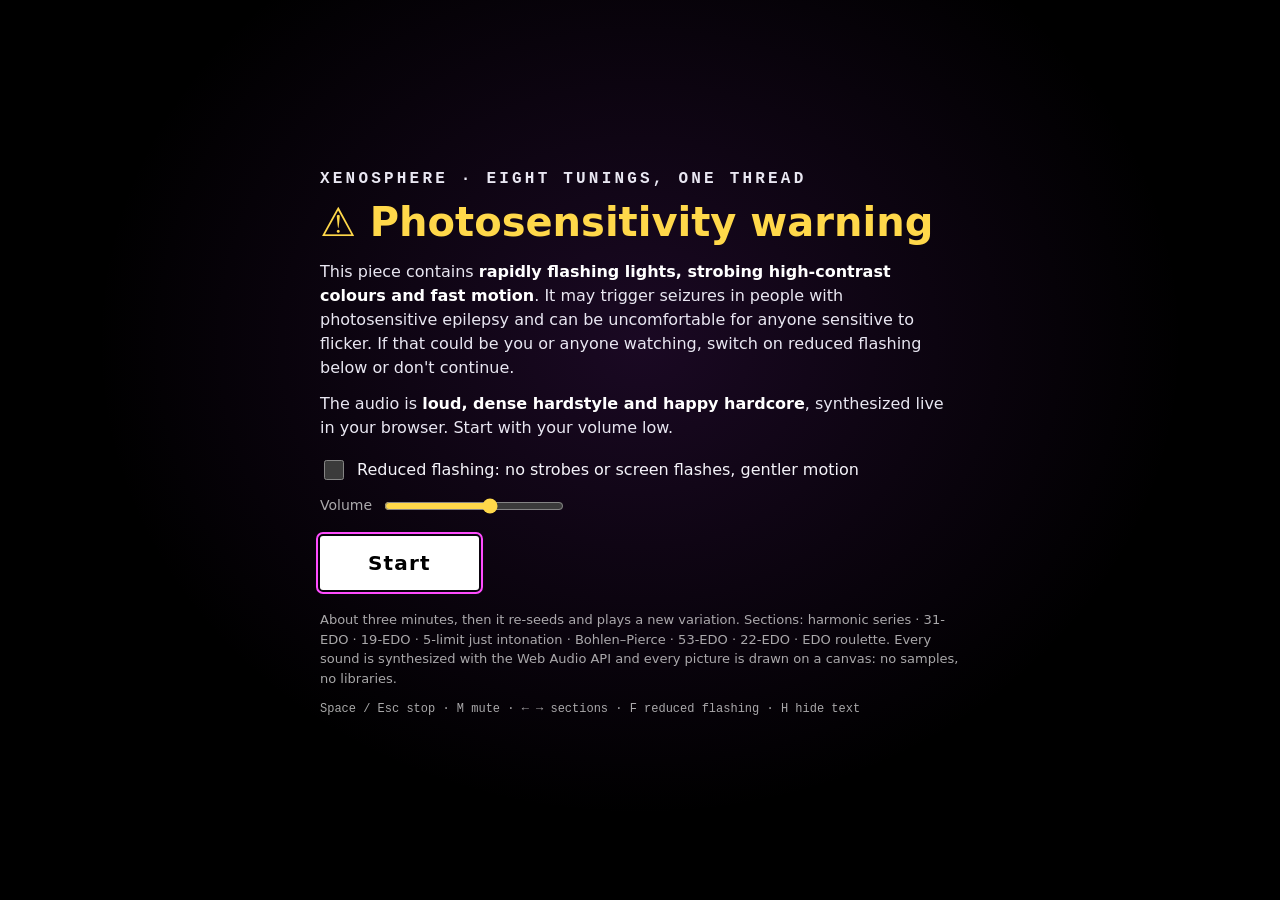
<file: index.html>
<!doctype html>
<html lang="en">
<head>
  <meta charset="utf-8">
  <meta name="viewport" content="width=device-width, initial-scale=1, viewport-fit=cover">
  <title>XENOSPHERE</title>
  <meta name="description" content="Generative microtonal hardstyle and happy hardcore in eight tunings. Web Audio + Canvas, no samples, no libraries.">
  <meta name="theme-color" content="#000000">
  <link rel="stylesheet" href="css/style.css">
</head>
<body>
  <canvas id="stage" aria-label="Music-driven visualisation of the tuning, chords and rhythm"></canvas>

  <div id="hud" class="hidden" aria-hidden="true">
    <section id="readout">
      <div class="tuning"><span id="tuningName" class="chip"></span><span id="tuningSub"></span></div>
      <div id="tuningStat" class="mono small"></div>
      <div id="chordBox">
        <div class="chord-name"><span id="chordRoot"></span><span id="chordSym" class="sym"></span></div>
        <div id="chordQuality" class="quality"></div>
        <div id="chordRatio" class="ratio mono"></div>
        <div id="chordRel" class="mono small"></div>
        <div id="chordCents" class="mono small"></div>
        <div id="chordFn" class="fn"></div>
      </div>
      <div class="meter"><span>harmonic complexity</span><span class="bar"><i id="complexityFill"></i></span><span id="complexityVal" class="mono"></span></div>
    </section>
    <section id="secinfo">
      <div id="secNum" class="secnum"></div>
      <div id="secTitle" class="sectitle"></div>
      <div id="secSub" class="secsub"></div>
      <div id="transport" class="transport mono"></div>
      <div id="beats" class="beats"></div>
      <div id="secStat" class="stat mono"></div>
      <div id="timeline" class="timeline"></div>
    </section>
  </div>

  <div id="controls" hidden>
    <button id="btnStop" type="button" title="Stop instantly (Space, Esc)">&#9632; Stop</button>
    <button id="btnMute" type="button" title="Mute audio, keep visuals (M)">Mute</button>
    <button id="btnPrev" type="button" title="Previous section (&larr;)" aria-label="Previous section">&lsaquo;</button>
    <button id="btnNext" type="button" title="Next section (&rarr;)" aria-label="Next section">&rsaquo;</button>
    <button id="btnFlash" type="button" title="Toggle reduced flashing (F)">Flashing: full</button>
    <button id="btnHud" type="button" title="Show / hide the theory text (H)">Text</button>
    <button id="btnFull" type="button" title="Fullscreen" aria-label="Fullscreen">&#x26F6;</button>
    <label class="vol" title="Volume"><span class="sr">Volume</span><input id="vol" type="range" min="0" max="1" step="0.01" value="0.6"></label>
  </div>

  <div id="warning" role="dialog" aria-modal="true" aria-labelledby="warnTitle" aria-describedby="warnBody">
    <div class="warn-card">
      <p class="kicker">XENOSPHERE &middot; eight tunings, one thread</p>
      <h1 id="warnTitle"><span aria-hidden="true">&#9888;</span> Photosensitivity warning</h1>
      <div id="warnBody">
        <p>This piece contains <strong>rapidly flashing lights, strobing high-contrast colours and fast motion</strong>.
          It may trigger seizures in people with photosensitive epilepsy and can be uncomfortable for anyone
          sensitive to flicker. If that could be you or anyone watching, switch on reduced flashing below or don't continue.</p>
        <p>The audio is <strong>loud, dense hardstyle and happy hardcore</strong>, synthesized live in your browser.
          Start with your volume low.</p>
      </div>
      <label class="check"><input type="checkbox" id="reducedToggle"> Reduced flashing: no strobes or screen flashes, gentler motion</label>
      <p id="rmNote" class="note" hidden>Your system is set to reduce motion, so reduced flashing starts switched on.</p>
      <label class="startvol">Volume <input type="range" id="startVol" min="0" max="1" step="0.01" value="0.6"></label>
      <button id="startBtn" class="start" type="button">Start</button>
      <p class="fine">About three minutes, then it re-seeds and plays a new variation. Sections: harmonic series &middot; 31-EDO &middot;
        19-EDO &middot; 5-limit just intonation &middot; Bohlen&ndash;Pierce &middot; 53-EDO &middot; 22-EDO &middot; EDO roulette.
        Every sound is synthesized with the Web Audio API and every picture is drawn on a canvas: no samples, no libraries.</p>
      <p class="fine keys">Space / Esc stop &middot; M mute &middot; &larr; &rarr; sections &middot; F reduced flashing &middot; H hide text</p>
    </div>
  </div>

  <noscript><p class="noscript">XENOSPHERE needs JavaScript: all of its sound and visuals are generated by code.</p></noscript>

  <script src="js/core/util.js"></script>
  <script src="js/theory/tuning.js"></script>
  <script src="js/theory/chords.js"></script>
  <script src="js/audio/engine.js"></script>
  <script src="js/audio/synths.js"></script>
  <script src="js/music/kit.js"></script>
  <script src="js/music/sections/01-overtones.js"></script>
  <script src="js/music/sections/02-meantone31.js"></script>
  <script src="js/music/sections/03-nineteen.js"></script>
  <script src="js/music/sections/04-commapump.js"></script>
  <script src="js/music/sections/05-tritave.js"></script>
  <script src="js/music/sections/06-fiftythree.js"></script>
  <script src="js/music/sections/07-porcupine.js"></script>
  <script src="js/music/sections/08-roulette.js"></script>
  <script src="js/music/conductor.js"></script>
  <script src="js/visual/sprites.js"></script>
  <script src="js/visual/particles.js"></script>
  <script src="js/visual/wheel.js"></script>
  <script src="js/visual/space.js"></script>
  <script src="js/visual/inset.js"></script>
  <script src="js/visual/hud.js"></script>
  <script src="js/visual/renderer.js"></script>
  <script src="js/main.js"></script>
</body>
</html>
</file>
<file: css/style.css>
/* XENOSPHERE — page styles. The piece is always black: colour comes from
 * the music. Desktop first, with a compact layout for phones. */
:root {
  color-scheme: dark;
  --bg: #000;
  --fg: #f5f4fa;
  --dim: rgba(255, 255, 255, 0.66);
  --faint: rgba(255, 255, 255, 0.42);
  --line: rgba(255, 255, 255, 0.28);
  --sec: 300;
  --ch: 300;
  --mono: ui-monospace, "SF Mono", Menlo, Consolas, "Liberation Mono", monospace;
  --sans: system-ui, -apple-system, "Segoe UI", Roboto, "Helvetica Neue", Arial, sans-serif;
}

* { box-sizing: border-box; }
html, body {
  margin: 0;
  height: 100%;
  background: var(--bg);
  color: var(--fg);
  font-family: var(--sans);
  overflow: hidden;
  -webkit-font-smoothing: antialiased;
}

#stage {
  position: fixed;
  inset: 0;
  width: 100vw;
  height: 100vh;
  height: 100dvh;
  display: block;
  background: #000;
}

.mono { font-family: var(--mono); }
.small { font-size: 12px; color: var(--dim); }
.sr { position: absolute; width: 1px; height: 1px; overflow: hidden; clip: rect(0 0 0 0); white-space: nowrap; }

/* ------------------------------------------------------------------ HUD */
#hud { position: fixed; inset: 0; pointer-events: none; z-index: 2; }
#hud.hidden { display: none; }

#readout {
  position: absolute;
  top: max(18px, env(safe-area-inset-top));
  left: max(20px, env(safe-area-inset-left));
  max-width: min(42vw, 560px);
  padding: 12px 22px 14px 16px;
  background: linear-gradient(90deg, rgba(0, 0, 0, 0.78), rgba(0, 0, 0, 0.5) 70%, rgba(0, 0, 0, 0));
  border-left: 3px solid hsl(var(--ch) 100% 62%);
  transition: border-color 0.25s;
}
.tuning { display: flex; gap: 10px; align-items: baseline; flex-wrap: wrap; }
.chip {
  font: 800 13px/1 var(--mono);
  letter-spacing: 0.08em;
  padding: 4px 7px 3px;
  background: hsl(var(--sec) 100% 62%);
  color: #000;
  text-transform: uppercase;
}
#tuningSub { font-size: 13px; color: var(--dim); }
#tuningStat { margin-top: 5px; }
#chordBox { margin-top: 10px; }
.chord-name {
  font: 900 clamp(40px, 5.4vw, 88px) / 0.98 var(--sans);
  letter-spacing: -0.02em;
  color: hsl(var(--ch) 100% 72%);
  text-shadow: 0 0 22px hsl(var(--ch) 100% 50% / 0.55), 0 2px 0 rgba(0, 0, 0, 0.8);
  white-space: nowrap;
}
.chord-name .sym { font-weight: 700; font-size: 0.6em; color: #fff; }
#chordBox.pop .chord-name { animation: pop 0.36s cubic-bezier(0.2, 0.9, 0.3, 1.25); }
@keyframes pop {
  0% { transform: translateX(-12px) scale(1.08); filter: brightness(2.2); }
  100% { transform: none; filter: none; }
}
.quality { font: 600 15px/1.3 var(--sans); margin-top: 6px; color: #fff; }
.ratio { font-size: 21px; font-weight: 700; color: #fff; letter-spacing: 0.03em; margin-top: 2px; }
#chordRel, #chordCents { margin-top: 3px; }
.fn { font: 500 14px/1.35 var(--sans); color: hsl(var(--ch) 100% 84%); margin-top: 7px; }
.meter { display: flex; align-items: center; gap: 8px; margin-top: 9px; font-size: 11px; color: var(--faint); }
.meter .bar { display: block; width: 120px; height: 4px; background: rgba(255, 255, 255, 0.15); }
.meter .bar i {
  display: block;
  height: 100%;
  width: 0;
  background: linear-gradient(90deg, hsl(165 100% 55%), hsl(50 100% 58%), hsl(320 100% 64%));
  transition: width 0.3s;
}

#secinfo {
  position: absolute;
  top: max(18px, env(safe-area-inset-top));
  right: max(20px, env(safe-area-inset-right));
  max-width: min(34vw, 420px);
  padding: 10px 14px 12px 22px;
  text-align: right;
  background: linear-gradient(270deg, rgba(0, 0, 0, 0.78), rgba(0, 0, 0, 0.45) 70%, rgba(0, 0, 0, 0));
}
.secnum { font: 700 12px var(--mono); color: var(--dim); letter-spacing: 0.14em; }
.sectitle {
  font: 900 clamp(20px, 2.3vw, 32px) / 1.05 var(--sans);
  color: hsl(var(--sec) 100% 70%);
  letter-spacing: 0.02em;
  margin-top: 3px;
}
.secsub { font-size: 12px; color: var(--dim); margin-top: 4px; }
.transport { font-size: 12px; margin-top: 9px; color: #fff; }
.beats { display: flex; gap: 3px; margin: 6px 0 0 auto; width: 170px; height: 6px; }
.beats i { background: rgba(255, 255, 255, 0.16); }
.beats i.on { background: hsl(var(--sec) 100% 66%); }
.stat { font-size: 12px; margin-top: 7px; color: hsl(var(--sec) 100% 82%); }
.timeline { display: flex; gap: 2px; margin: 9px 0 0 auto; width: 250px; height: 4px; }
.timeline i { position: relative; overflow: hidden; background: rgba(255, 255, 255, 0.14); }
.timeline i::after {
  content: "";
  position: absolute;
  inset: 0;
  transform-origin: left;
  transform: scaleX(var(--p, 0));
  background: hsl(var(--sec) 100% 66%);
}
.timeline i.done::after { background: rgba(255, 255, 255, 0.55); }

/* ------------------------------------------------------------- controls */
#controls {
  position: fixed;
  left: max(16px, env(safe-area-inset-left));
  bottom: max(16px, env(safe-area-inset-bottom));
  display: flex;
  gap: 6px;
  align-items: center;
  flex-wrap: wrap;
  z-index: 5;
  transition: opacity 0.4s;
}
#controls[hidden] { display: none; }
body.idle #controls { opacity: 0.3; }
#controls button {
  font: 600 12px var(--sans);
  color: #fff;
  background: rgba(0, 0, 0, 0.66);
  border: 1px solid var(--line);
  padding: 7px 11px;
  min-height: 34px;
  min-width: 34px;
  border-radius: 3px;
  cursor: pointer;
}
#controls button:hover { border-color: #fff; }
#controls button:focus-visible, .start:focus-visible, input:focus-visible { outline: 2px solid hsl(var(--sec) 100% 65%); outline-offset: 2px; }
#controls #btnStop { background: #fff; color: #000; font-weight: 800; border-color: #fff; }
#controls #btnStop.paused { background: hsl(var(--sec) 100% 62%); border-color: transparent; }
#controls button[aria-pressed="true"] { border-color: hsl(var(--sec) 100% 65%); color: hsl(var(--sec) 100% 80%); }
.vol { display: inline-flex; align-items: center; padding: 0 4px; }
.vol input { width: 92px; accent-color: hsl(var(--sec) 100% 62%); }

/* -------------------------------------------------------- warning screen */
#warning {
  position: fixed;
  inset: 0;
  z-index: 10;
  display: grid;
  place-items: center;
  padding: 24px 16px;
  overflow-y: auto;
  background:
    radial-gradient(ellipse at 50% 38%, rgba(120, 40, 160, 0.22), rgba(0, 0, 0, 0) 60%),
    #000;
}
#warning[hidden] { display: none; }
.warn-card { width: min(640px, 100%); line-height: 1.5; }
.kicker { font: 700 12px var(--mono); letter-spacing: 0.2em; color: hsl(300 100% 72%); margin: 0 0 10px; text-transform: uppercase; }
.warn-card h1 { font: 900 clamp(26px, 5vw, 40px) / 1.1 var(--sans); margin: 0 0 16px; color: #ffd84a; }
.warn-card p { margin: 0 0 12px; color: #e9e7f2; font-size: 16px; }
.warn-card strong { color: #fff; }
.check { display: flex; gap: 10px; align-items: flex-start; font-size: 16px; margin: 18px 0 6px; cursor: pointer; }
.check input { width: 20px; height: 20px; margin-top: 2px; accent-color: #ffd84a; flex: none; }
.note { font-size: 14px !important; color: #ffd84a !important; }
.startvol { display: flex; align-items: center; gap: 10px; font-size: 14px; color: var(--dim); margin: 12px 0 20px; }
.startvol input { width: 180px; accent-color: #ffd84a; }
.start {
  font: 900 20px var(--sans);
  letter-spacing: 0.06em;
  padding: 15px 48px;
  background: #fff;
  color: #000;
  border: 0;
  border-radius: 3px;
  cursor: pointer;
  margin-bottom: 20px;
}
.start:hover { background: #ffd84a; }
.fine { font-size: 13px !important; color: var(--dim) !important; }
.keys { font-family: var(--mono); font-size: 12px !important; }
.noscript { position: fixed; inset: 0; display: grid; place-items: center; padding: 20px; background: #000; color: #fff; margin: 0; }

/* ---------------------------------------------------------------- phones */
@media (max-width: 719px) {
  #readout {
    top: max(10px, env(safe-area-inset-top));
    left: max(10px, env(safe-area-inset-left));
    max-width: calc(100vw - 20px);
    padding: 8px 12px 10px 10px;
  }
  .chip { font-size: 11px; }
  #tuningSub, #tuningStat, #chordRel, #chordCents, .meter { display: none; }
  #chordBox { margin-top: 6px; }
  .chord-name { font-size: clamp(30px, 10.5vw, 48px); }
  .quality { font-size: 13px; }
  .ratio { font-size: 16px; }
  .fn { font-size: 12px; margin-top: 4px; }
  #secinfo {
    top: auto;
    bottom: calc(max(10px, env(safe-area-inset-bottom)) + 48px);
    right: max(10px, env(safe-area-inset-right));
    max-width: 62vw;
    padding: 6px 10px;
  }
  .sectitle { font-size: 18px; }
  .secsub, .stat, .beats { display: none; }
  .transport { margin-top: 4px; font-size: 11px; }
  .timeline { width: 150px; margin-top: 6px; }
  #controls { left: 8px; right: 8px; bottom: max(8px, env(safe-area-inset-bottom)); gap: 4px; justify-content: center; }
  #controls button { padding: 6px 8px; font-size: 11px; min-height: 36px; }
  #btnFull, .vol { display: none !important; }
}

@media (max-height: 520px) and (orientation: landscape) {
  #readout { max-width: 36vw; padding: 6px 10px; }
  #tuningStat, #chordRel, #chordCents, .meter, .fn { display: none; }
  .chord-name { font-size: clamp(26px, 6vw, 44px); }
  #secinfo .secsub, #secinfo .stat, #secinfo .beats { display: none; }
}

@media (prefers-reduced-motion: reduce) {
  #chordBox.pop .chord-name { animation: none; }
  #controls, .meter .bar i { transition: none; }
}
</file>
